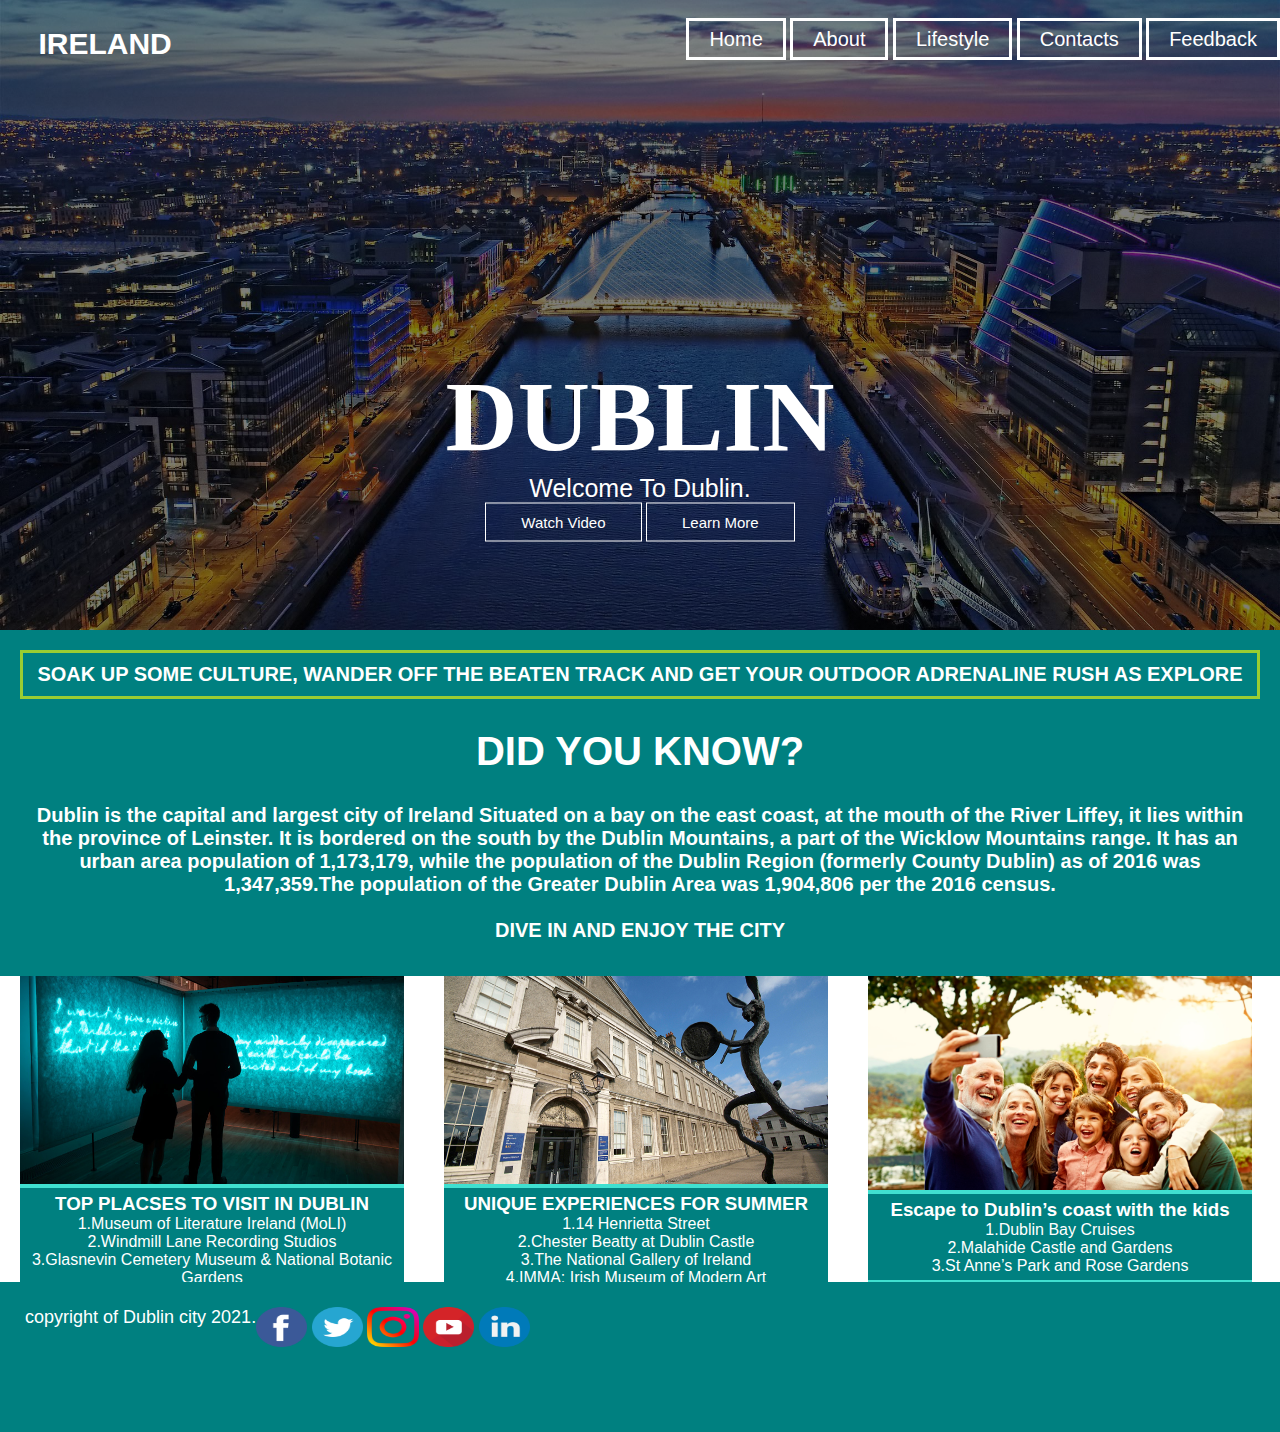
<file: index.html>
<!DOCTYPE html>
<html>
  <head>
       <title>Welcome-To-Dublin City</title>
	   <link rel="stylesheet" href="style.css">
  </head>

  <body>
     <header>
       
        <div class="logo">IRELAND</div>
        <div class="main">
            <ul>
              <li class="active"><a href="index.html">Home</a></li>
              <li class="active"><a href="about.html">About</a></li>
             <li class="active"><a href="lifestyle.html">Lifestyle</a></li>
             <li class="active"><a href="contacts.html">Contacts</a></li>
             <li class="active"><a href="feedback.html">Feedback</a></li>
            </ul>
        </div>
	  </header>
     <div class="text-box">
       <h1>DUBLIN</h1>
          <p>
            Welcome To Dublin.
          </p>
          <a href="https://youtu.be/LcKnx7I97yk" class="links">Watch Video</a>
          <a href="https://en.wikipedia.org/wiki/Dublin" class="links">Learn More</a>
     </div>
     <div class="text">  
    <div class="cfrace" ><p> <strong>SOAK UP SOME CULTURE, WANDER OFF THE BEATEN TRACK AND GET YOUR OUTDOOR ADRENALINE RUSH AS EXPLORE</strong></p></div>

       <h2>DID YOU KNOW?</h2>
       <p>
        Dublin is the capital and largest city of Ireland Situated on a bay on the east coast, at the mouth of the River Liffey, it lies within the province of Leinster. It is bordered on the south by the Dublin Mountains, a part of the Wicklow Mountains range. It has an urban area population of 1,173,179, while the population of the Dublin Region (formerly County Dublin) as of 2016 was 1,347,359.The population of the Greater Dublin Area was 1,904,806 per the 2016 census.
       <br>
       <br>
      </p>
    <p>DIVE IN AND ENJOY THE CITY</p>
       <img>
</div>
<div class="textbox2">
<div class="responsive">
  <div class="gallery">
    <a target="_blank" href="placestovisit.jpg">
      <img src="placestovisit.jpg" alt="where to go in Dublin" width="500" height="500">
    </a>
    <div class="desc"><h3>TOP PLACSES TO VISIT IN DUBLIN</h3>
      <p>1.Museum of Literature Ireland (MoLI)<br> 2.Windmill Lane Recording Studios <br>
      3.Glasnevin Cemetery Museum & National Botanic Gardens</p>
    </div>
  </div>
</div>


<div class="responsive">
  <div class="gallery">
    <a target="_blank" href="https://youtu.be/M80Yq6cxJCQ" href="james.jpeg">
      <img src="unique.jpg" alt="unique experiences" width="500" height="300">
    </a>
    <div class="desc">
     <h3> UNIQUE EXPERIENCES FOR SUMMER</h3><p>1.14 Henrietta Street<br>2.Chester Beatty at Dublin Castle
      <br>3.The National Gallery of Ireland <br>4.IMMA: Irish Museum of Modern Art </p>
    </div>
  </div>
</div>

<div class="responsive">
  <div class="gallery">
    <a target="_blank" href="lifestyle2.jpeg">
      <img src="family.jpg" alt="family fun" width="500" height="300">
    </a>
    <div class="desc"> 
     <h3> Escape to Dublin’s coast with the kids</h3><p> 1.Dublin Bay Cruises<br>2.Malahide Castle and Gardens
       <br>3.St Anne’s Park and Rose Gardens
      </p></div>
  </div>
 </div>
</div>
   </body>

   <footer>
    <a href='https://www.facebook.com'><img class="logo1" src="facebook.png" alt="Facebook" width="4%" height="40%"></a>
    <a href='https://www.twitter.com'><img class="logo1" src="twitter.png" alt="twitter" width="4%" height="40%"></a>
    <a href='https://www.instagram.com'><img class="logo1" src="instagram.png" alt="instagram" width="4%" height="40%"></a>
    <a href='https://www.youtube.com'><img class="logo1" src="youtube.png" alt="linkedin" width="4%" height="40%"></a>
    <a href='https://www.linkedin.com'><img class="logo1" src="linkedin.png" alt="linkedin" width="4%" height="40%"></a>
    <div class="copyright">copyright of Dublin city 2021.</div>
   </footer>

</html>
</file>
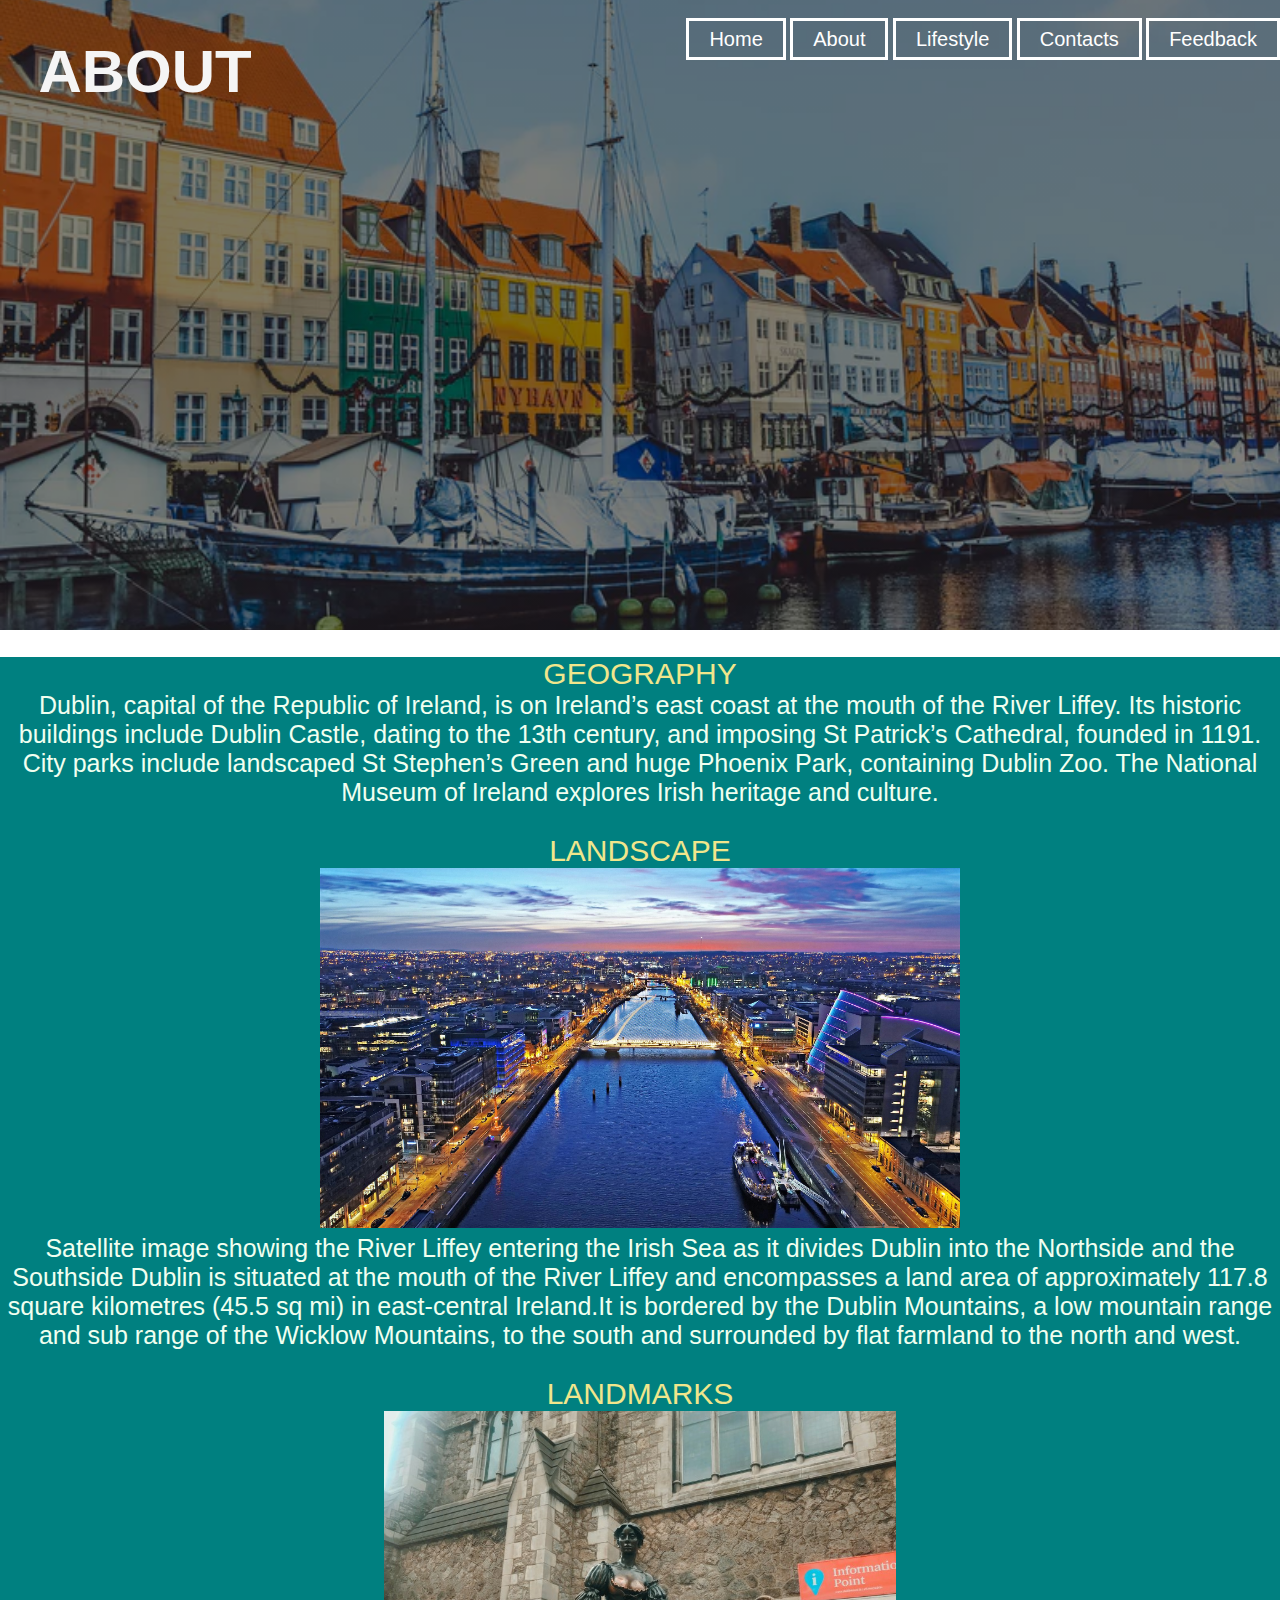
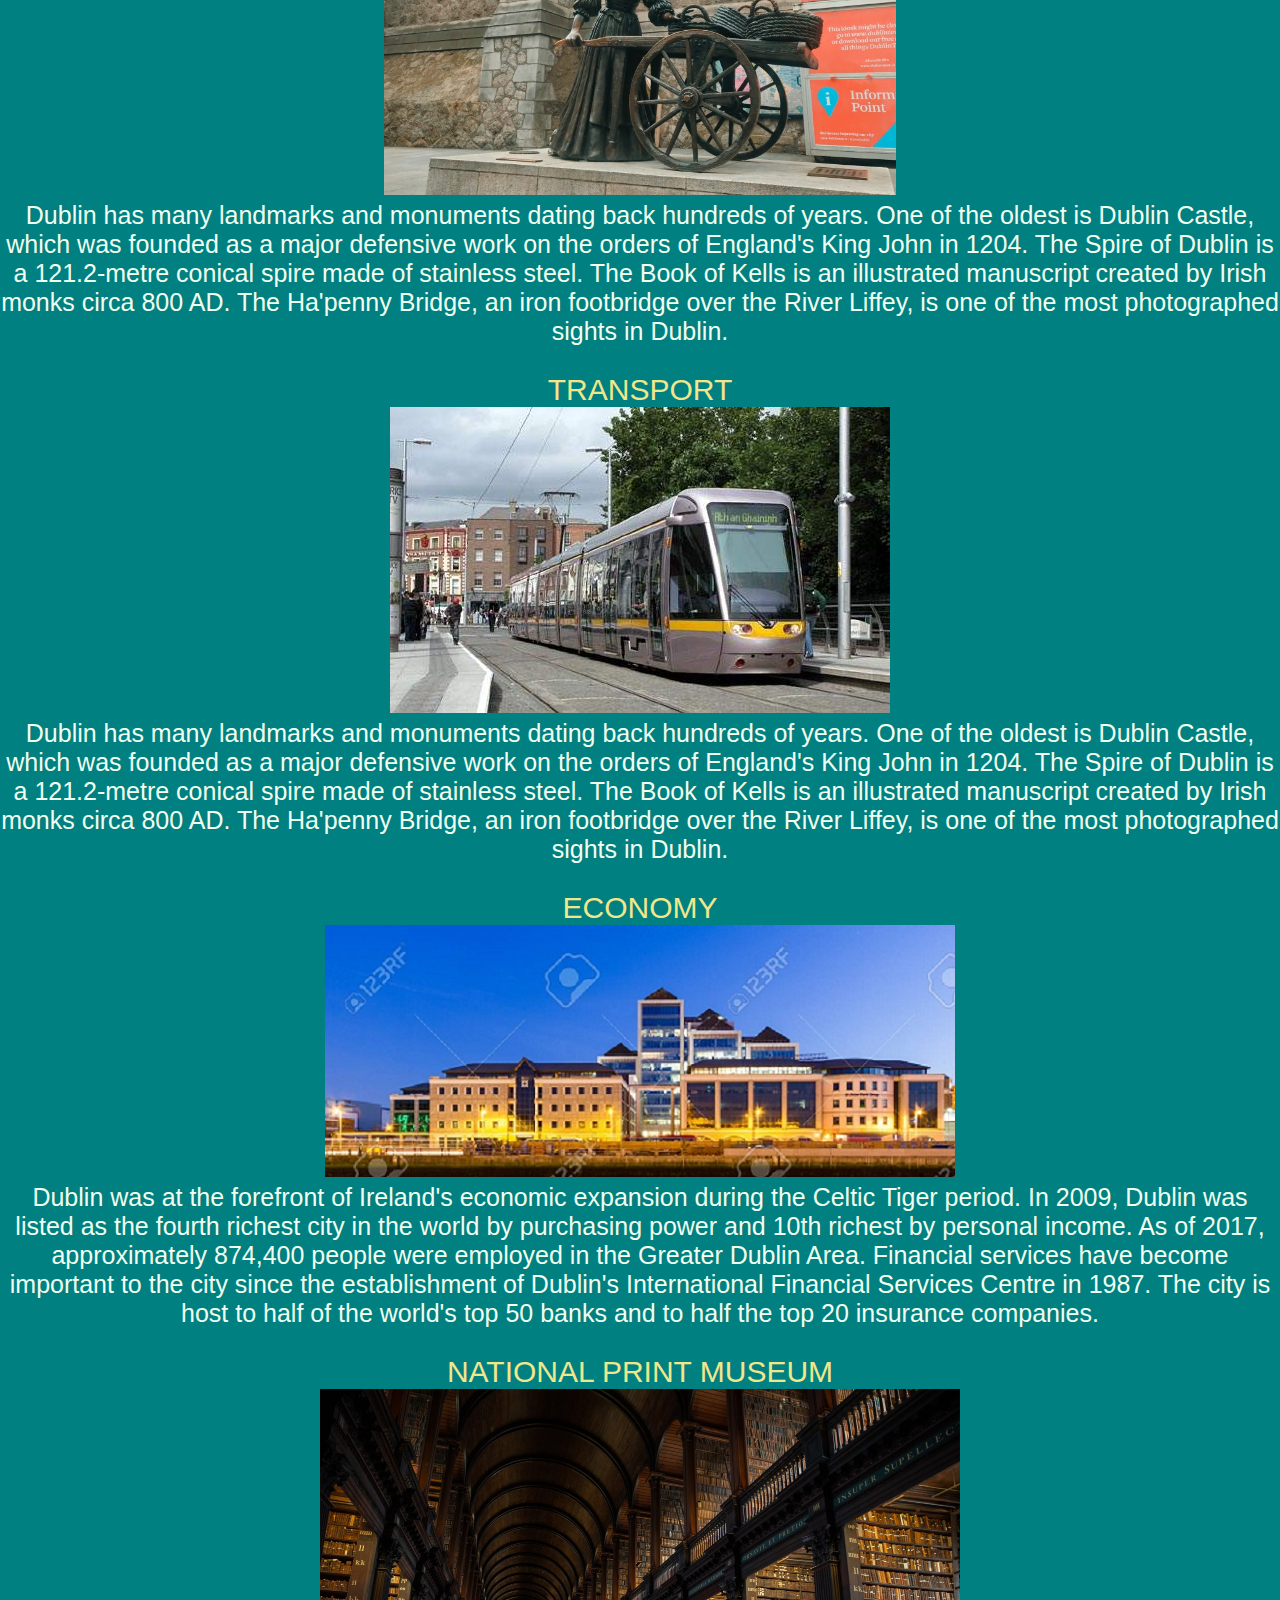
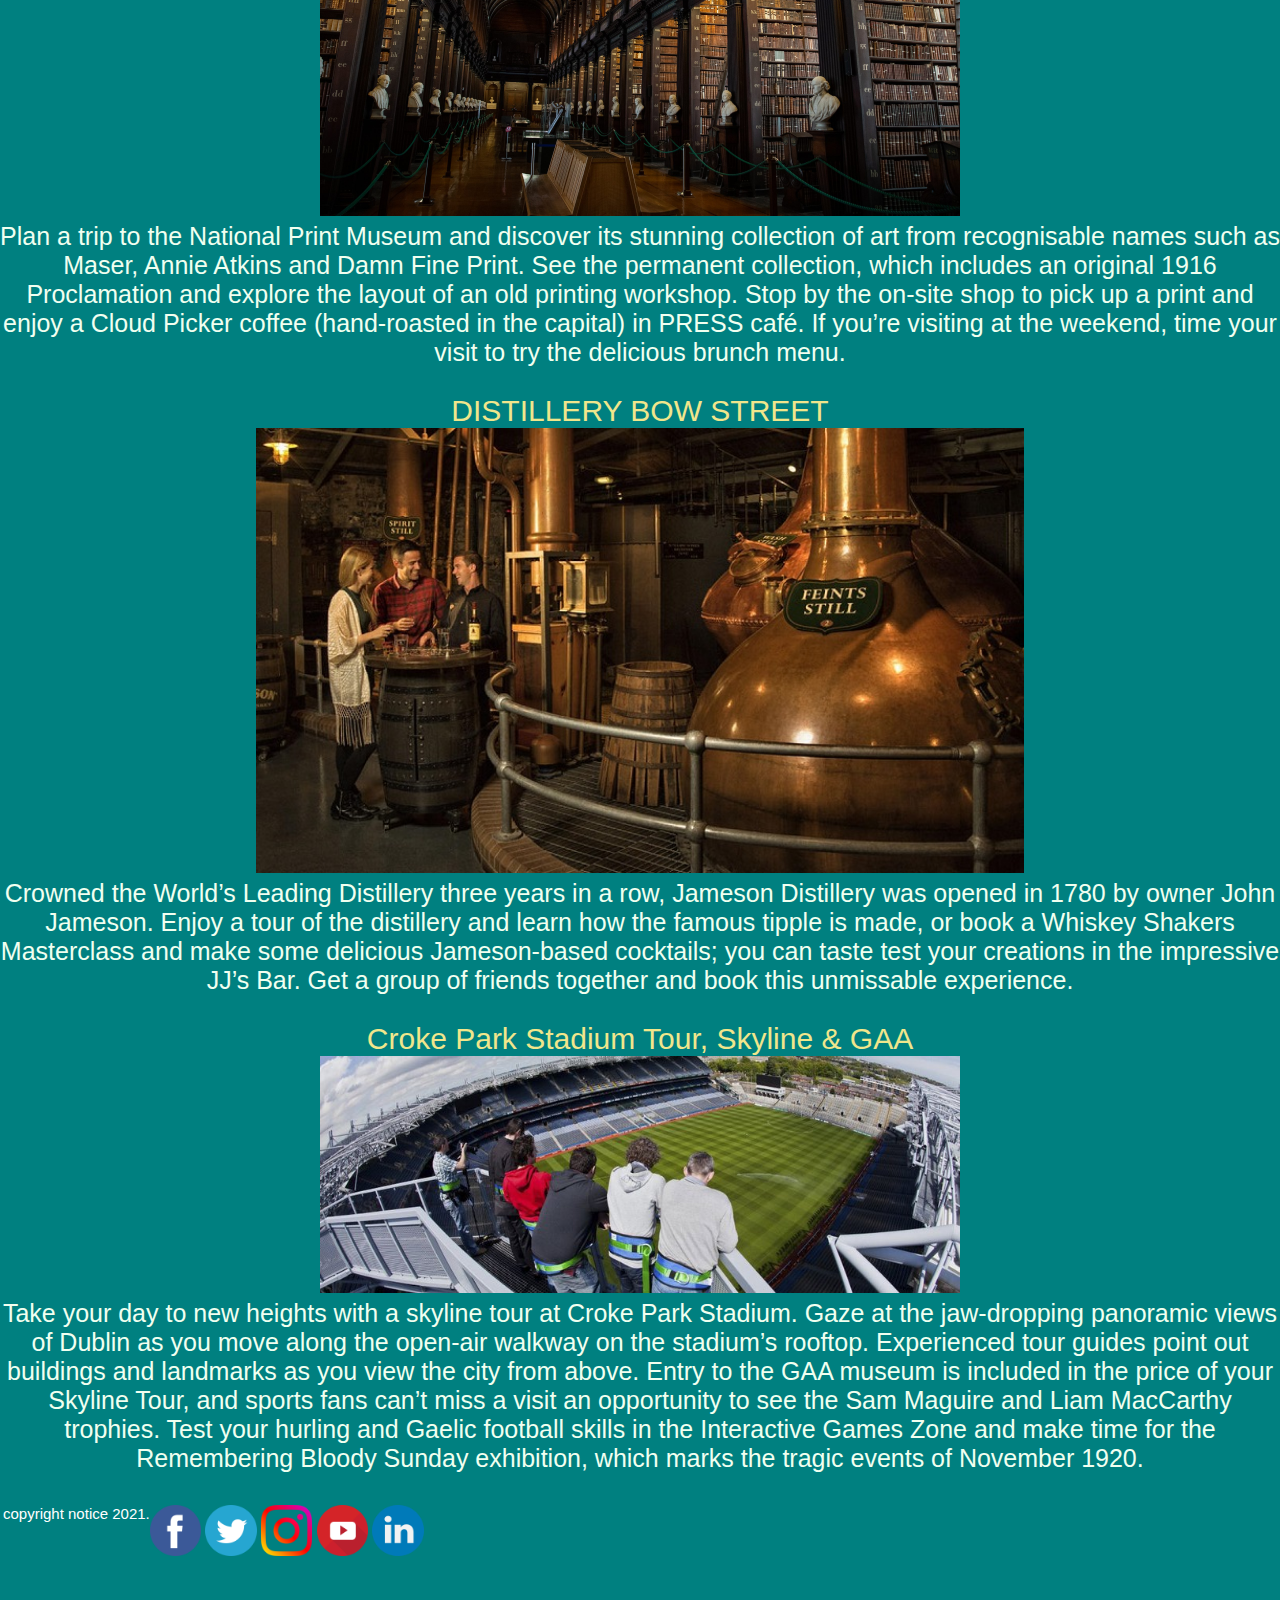
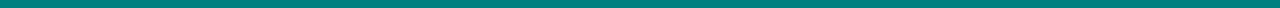
<file: about.html>
<!DOCTYPE html>
<html lang="en">
  <head>
       <title>ABOUT</title>
	   <link rel="stylesheet" href="about.css">
  </head>

 <body>
    <header>
       <div class="logo">ABOUT</div>
       <div class="main">
         <ul>
            <li class="active"><a href="index.html">Home</a></li>
           <li class="active"><a href="about.html">About</a></li>
          <li class="active"><a href="lifestyle.html">Lifestyle</a></li>
          <li class="active"><a href="contacts.html">Contacts</a></li>
          <li class="active"><a href="feedback.html">Feedback</a></li>
         </ul>
     </div>
    </header>
    <div class="container">
    <div class="textbox">
           <h1>
            GEOGRAPHY
           </h1>
           <p>
             Dublin, capital of the Republic of Ireland, is on Ireland’s east coast at the mouth of the River Liffey.
             Its historic buildings include Dublin Castle, dating to the 13th century, and imposing St Patrick’s Cathedral, founded in 1191. 
             City parks include landscaped St Stephen’s Green and huge Phoenix Park, containing Dublin Zoo.
             The National Museum of Ireland explores Irish heritage and culture.
            <br>
           </p>
           </div>
   <div class="textbox">
           <h1>
            LANDSCAPE
           </h1>
             <p>
             <img src="Dublin, Ireland.jpg" class="landscape-image">
             <br>
              Satellite image showing the River Liffey entering the Irish Sea as it divides Dublin into the Northside and the Southside
              Dublin is situated at the mouth of the River Liffey and encompasses a land area of approximately 117.8 square kilometres
              (45.5 sq mi) in east-central Ireland.It is bordered by the Dublin Mountains, 
              a low mountain range and sub range of the Wicklow Mountains, to the south and surrounded by flat farmland to the north and west.
            </p>
         </div>
       <div class="textbox">
           <h1>
              LANDMARKS
           </h1>
           <p>
            <img src="landmark.jpg" class="landmark-image">
            <br>
            Dublin has many landmarks and monuments dating back hundreds of years. 
            One of the oldest is Dublin Castle, which was founded as a major defensive work on the orders of England's King John in 1204.
            The Spire of Dublin is a 121.2-metre conical spire made of stainless steel. The Book of Kells is an illustrated manuscript created by Irish monks circa 800 AD. 
            The Ha'penny Bridge, an iron footbridge over the River Liffey,  is one of the most photographed sights in Dublin.
         </p> 
       </div>
   
 <div class="textbox">
          <h1>
              TRANSPORT
          </h1>
           <p>
            <img src="transport.jpg" class="transport-image">
            <br>
             Dublin has many landmarks and monuments dating back hundreds of years. 
             One of the oldest is Dublin Castle, which was founded as a major defensive work on the orders of England's King John in 1204.
             The Spire of Dublin is a 121.2-metre conical spire made of stainless steel. The Book of Kells is an illustrated manuscript created by Irish monks circa 800 AD. 
             The Ha'penny Bridge, an iron footbridge over the River Liffey,  is one of the most photographed sights in Dublin.
           </p>
 </div>

<div class="textbox">
   <h1>
     ECONOMY
   </h1>
   <P>
      <img src="uister bank.jpg" class="economy-image">
      <br>
     Dublin was at the forefront of Ireland's economic expansion during the Celtic Tiger period.
     In 2009, Dublin was listed as the fourth richest city in the world by purchasing power and 10th richest by personal income.
     As of 2017, approximately 874,400 people were employed in the Greater Dublin Area. Financial services have become important to the city since the establishment of Dublin's International Financial Services Centre in 1987. The city is host to half of the world's top 50 banks and to half the top 20 insurance companies.
   </P>
</div>
<div class="textbox">
   <h1>
       NATIONAL PRINT MUSEUM
   </h1>
   <P>
      <img src="LibraryOfTrinity.jpg" class="museum-image">
      <br>
      Plan a trip to the National Print Museum and discover its stunning collection of art from recognisable names such as Maser, Annie Atkins and Damn Fine Print. See the permanent collection, which includes an original 1916 Proclamation and explore the layout of an old printing workshop.
      Stop by the on-site shop to pick up a print and enjoy a Cloud Picker coffee (hand-roasted in the capital) in PRESS café. If you’re visiting at the weekend, time your visit to try the delicious brunch menu.
   </P>
      </div>

<div class="textbox">
   <h1> DISTILLERY BOW STREET</h1>
      <P>
         <img src="jamesond.jpg" class="jameson-image">
         <br>
         Crowned the World’s Leading Distillery three years in a row, Jameson Distillery was opened in 1780 by owner John Jameson. Enjoy a tour of the distillery and learn how the famous tipple is made, or book a Whiskey Shakers Masterclass and make some delicious Jameson-based cocktails; you can taste test your creations in the impressive JJ’s Bar. 
         Get a group of friends together and book this unmissable experience.
      </P>
</div>

<div class="textbox">
   <h1>Croke Park Stadium Tour, Skyline & GAA </h1>
   <p>
      <img src="Croke_Park_Skylinejpg.jpg" class="park-image">
         <br>
      Take your day to new heights with a skyline tour at Croke Park Stadium. Gaze at the jaw-dropping panoramic views of Dublin as you move along the open-air walkway on the stadium’s rooftop.
      Experienced tour guides point out buildings and landmarks as you view the city from above. 
      Entry to the GAA museum is included in the price of your Skyline Tour, and sports fans can’t miss a visit an opportunity to see the Sam Maguire and Liam MacCarthy trophies. Test your hurling and Gaelic football skills in the Interactive Games Zone and make time for the Remembering Bloody Sunday exhibition, which marks the tragic events of November 1920.
      <br>
      <br>  
   </p>
</div>
</div>
  </body>
  
  <footer>
   <a href='https://www.facebook.com'><img class="logo1" src="facebook.png" alt="Facebook" width="4%" height="auto"></a>
   <a href='https://www.twitter.com'><img class="logo1" src="twitter.png" alt="twitter" width="4%" height="auto"></a>
   <a href='https://www.instagram.com'><img class="logo1" src="instagram.png" alt="instagram" width="4%" height="auto"></a>
   <a href='https://www.youtube.com'><img class="logo1" src="youtube.png" alt="linkedin" width="4%" height="auto"></a>
   <a href='https://www.linkedin.com'><img class="logo1" src="linkedin.png" alt="linkedin" width="4%" height="auto"></a>
   <div class="copyright">copyright notice 2021.</div>
  </footer>

</html>
</file>
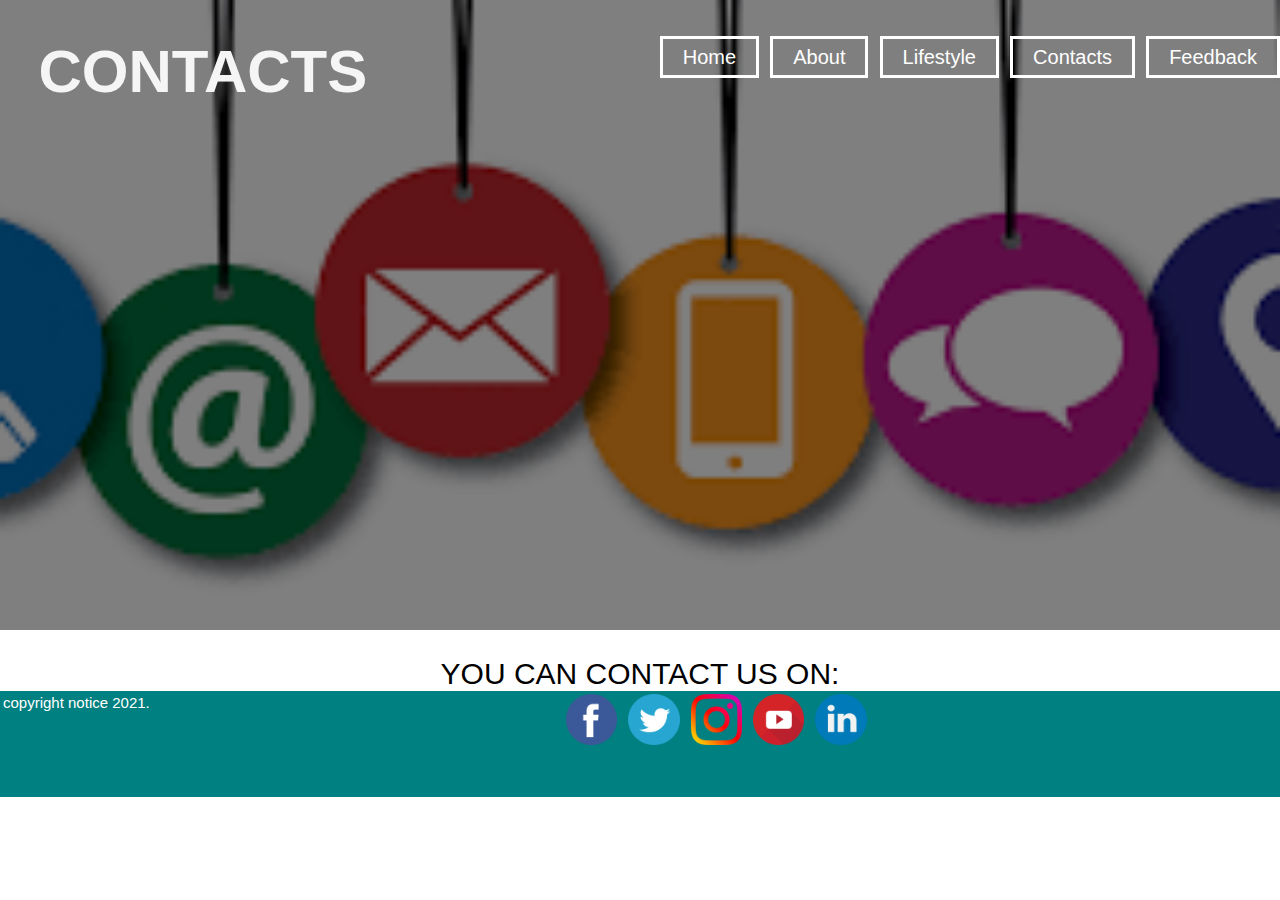
<file: contacts.html>
<!DOCTYPE html>
<html lang="en">
<head>
    <title>CONTACTS</title>
	   <link rel="stylesheet" href="contacts.css">
</head>
<body class="contacts">
    <header>
        <div class="logo">CONTACTS</div>
        <div class="main">
          <ul>
            <li class="active"><a href="index.html">Home</a></li>
            <li class="active"><a href="about.html">About</a></li>
           <li class="active"><a href="lifestyle.html">Lifestyle</a></li>
           <li class="active"><a href="contacts.html">Contacts</a></li>
           <li class="active"><a href="feedback.html">Feedback</a></li>
          </ul>
      </div>
    </header>  
<body>
  <div class="contacts">
      <h1>YOU CAN CONTACT US ON:</h1>
  </div>
</body>
<footer>
    <a href='https://www.facebook.com'><img class="logo1" src="facebook.png" alt="Facebook" width="4%" height="auto"></a>
    <a href='https://www.twitter.com'><img class="logo1" src="twitter.png" alt="twitter" width="4%" height="auto"></a>
    <a href='https://www.instagram.com'><img class="logo1" src="instagram.png" alt="instagram" width="4%" height="auto"></a>
    <a href='https://www.youtube.com'><img class="logo1" src="youtube.png" alt="linkedin" width="4%" height="auto"></a>
    <a href='https://www.linkedin.com'><img class="logo1" src="linkedin.png" alt="linkedin" width="4%" height="auto"></a>
    <div class="copyright">copyright notice 2021.</div>
   </footer>

</html>
</file>
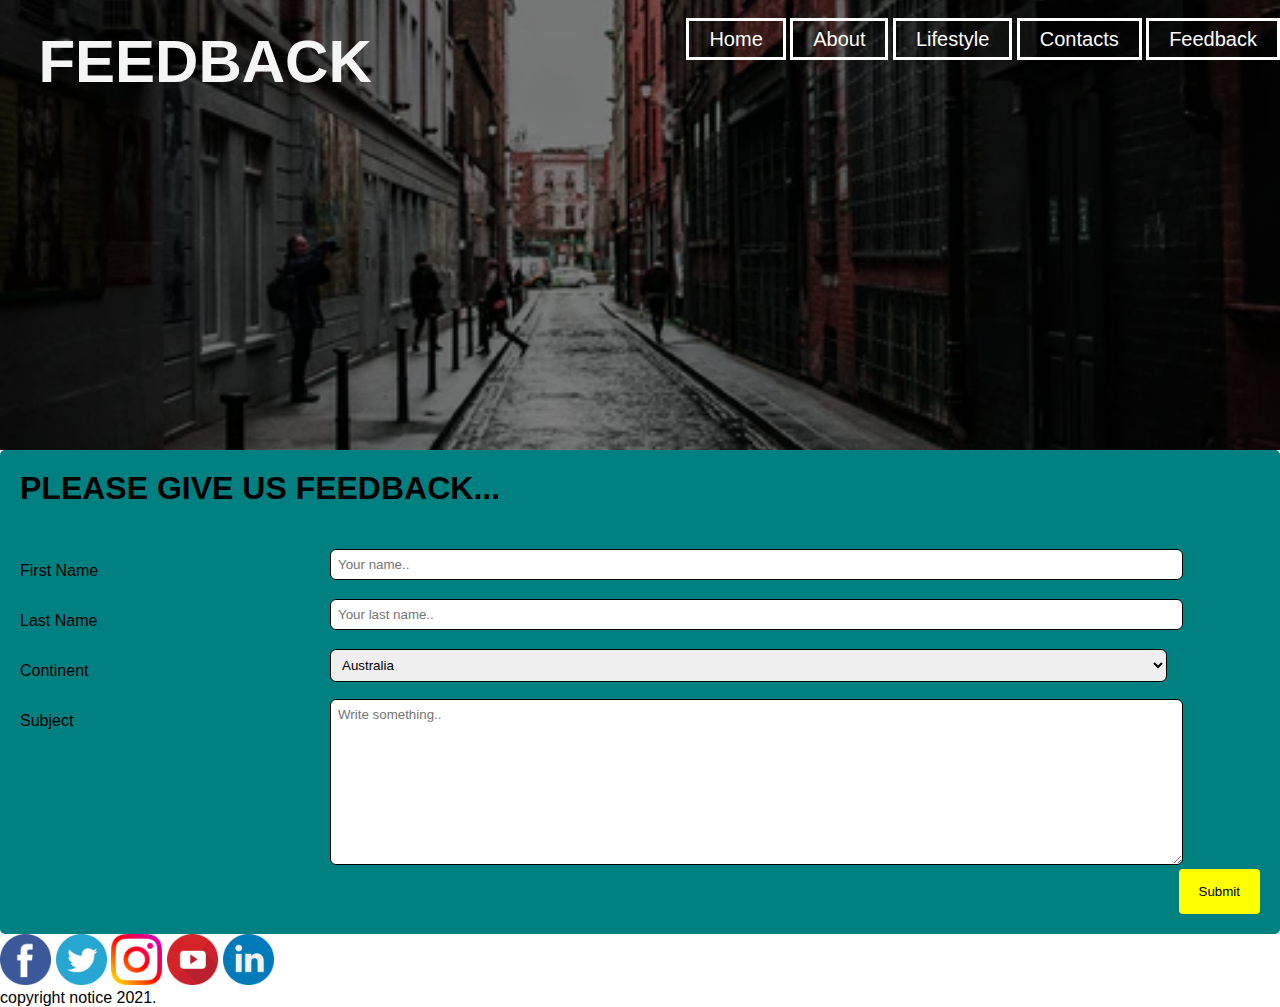
<file: feedback.html>
<!DOCTYPE html>
<html lang="en">
<head>
    <title>FEEDBACK</title>
	   <link rel="stylesheet" href="feedback.css">
</head>
<body class="feedback">
    <header>
        <div class="logo">FEEDBACK</div>
        <div class="main">
          <ul>
            <li class="active"><a href="index.html">Home</a></li>
            <li class="active"><a href="about.html">About</a></li>
           <li class="active"><a href="lifestyle.html">Lifestyle</a></li>
           <li class="active"><a href="contacts.html">Contacts</a></li>
           <li class="active"><a href="feedback.html">Feedback</a></li>
          </ul>
      </div>
    </header>
 
<body> 
  <div class="form">
    <h1>PLEASE GIVE US FEEDBACK...</h1>
    <br>
    <br>
    <form action="/action_page.php">
    <div class="row">
      <div class="text">
        <label for="fname">First Name</label>
      </div>
      <div class="text2">
        <input type="text" id="fname" name="firstname" placeholder="Your name..">
      </div>
    </div>
    <div class="row">
      <div class="text">
        <label for="lname">Last Name</label>
      </div>
      <div class="text2">
        <input type="text" id="lname" name="lastname" placeholder="Your last name..">
      </div>
    </div>
    <div class="row">
      <div class="text">
        <label for="continent">Continent</label>
      </div>
      <div class="text2">
        <select id="continent" name="continent">
          <option value="australia">Australia</option>
          <option value="africa">Africa</option>
          <option value="asia">Europe</option>
          <option value="asia">South america</option>
          <option value="asia">North america</option>
          <option value="asia">Asia</option>
        </select>
      </div>
    </div>
    <div class="row">
      <div class="text">
        <label for="subject">Subject</label>
      </div>
      <div class="text2">
        <textarea id="subject" name="subject" placeholder="Write something.." style="height:150px"></textarea>
      </div>
    </div>
    <div class="row">
      <input type="submit" value="Submit">
    </div>
    </form>
  </div>
</body>

<footer>
    <a href='https://www.facebook.com'><img class="logo1" src="facebook.png" alt="Facebook" width="4%" height="auto"></a>
    <a href='https://www.twitter.com'><img class="logo1" src="twitter.png" alt="twitter" width="4%" height="auto"></a>
    <a href='https://www.instagram.com'><img class="logo1" src="instagram.png" alt="instagram" width="4%" height="auto"></a>
    <a href='https://www.youtube.com'><img class="logo1" src="youtube.png" alt="linkedin" width="4%" height="auto"></a>
    <a href='https://www.linkedin.com'><img class="logo1" src="linkedin.png" alt="linkedin" width="4%" height="auto"></a>
    <div class="copyright">copyright notice 2021.</div>
   </footer>

</html>
</file>
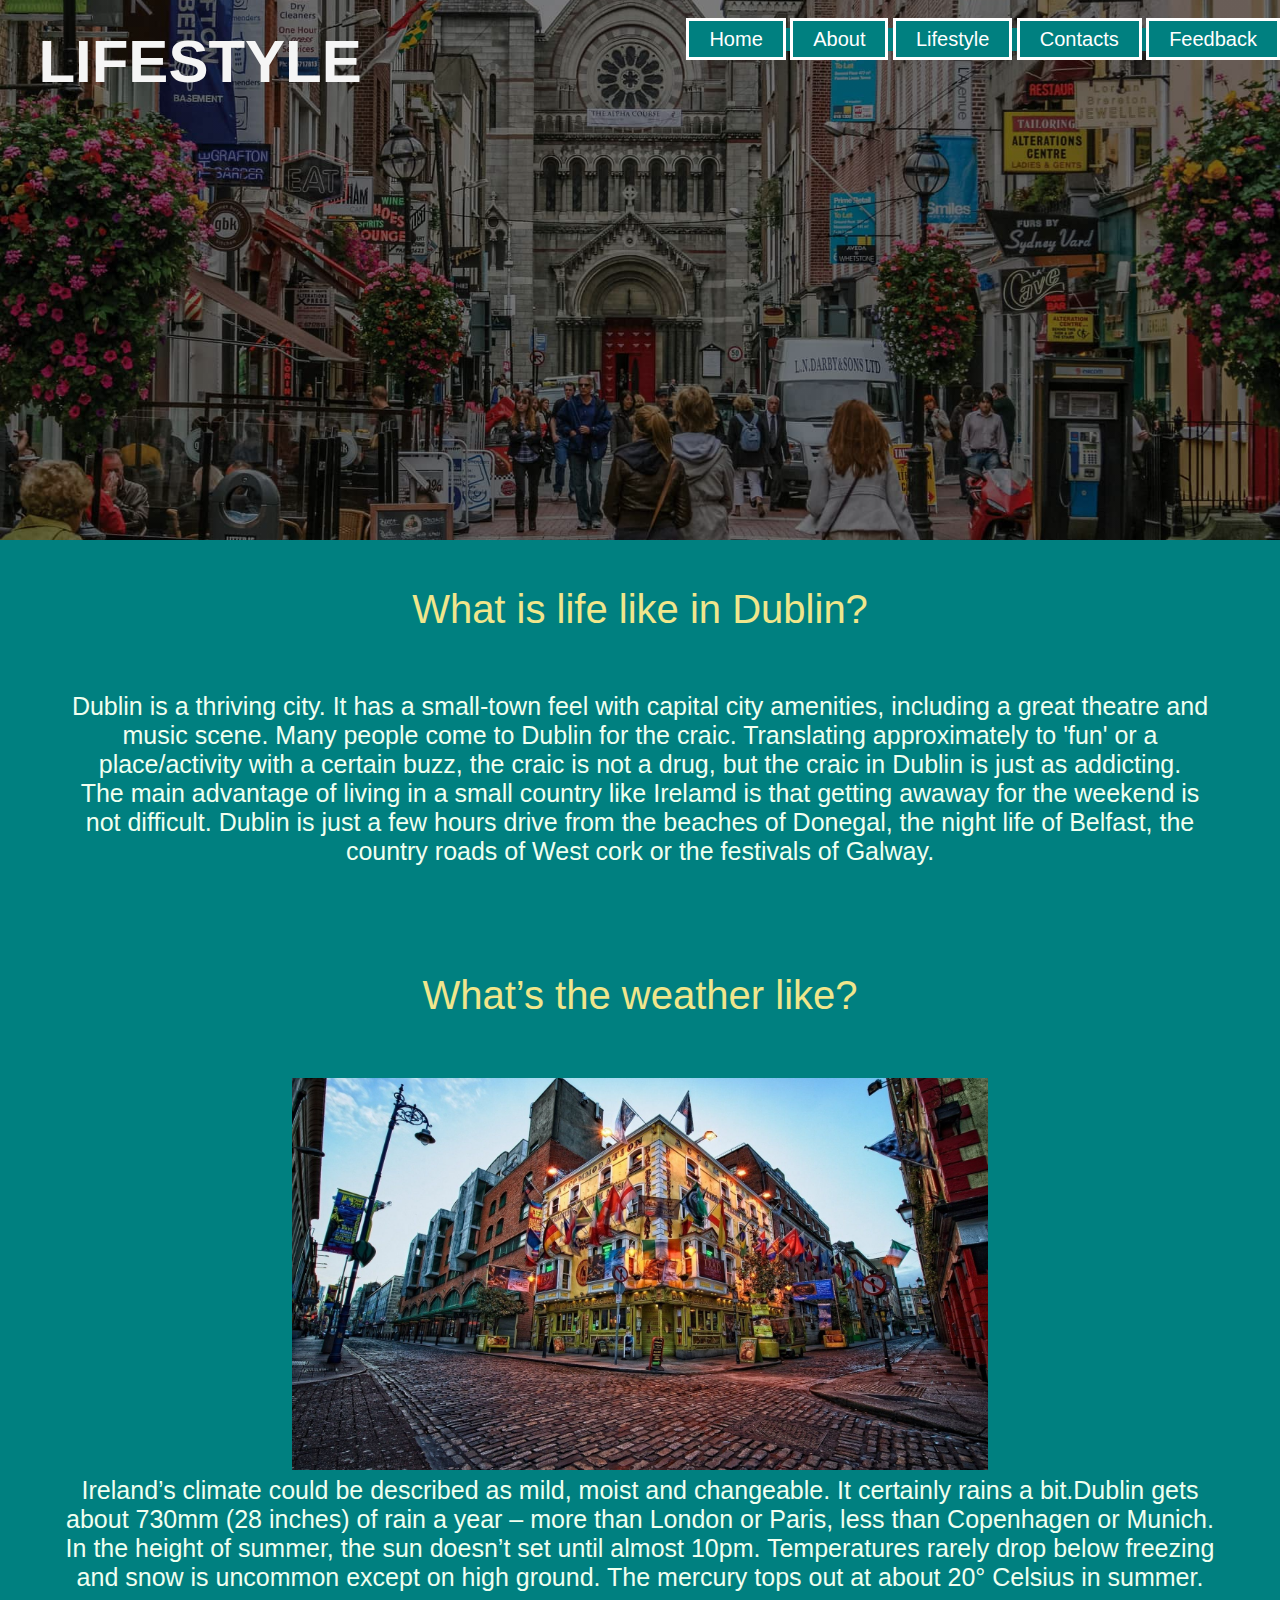
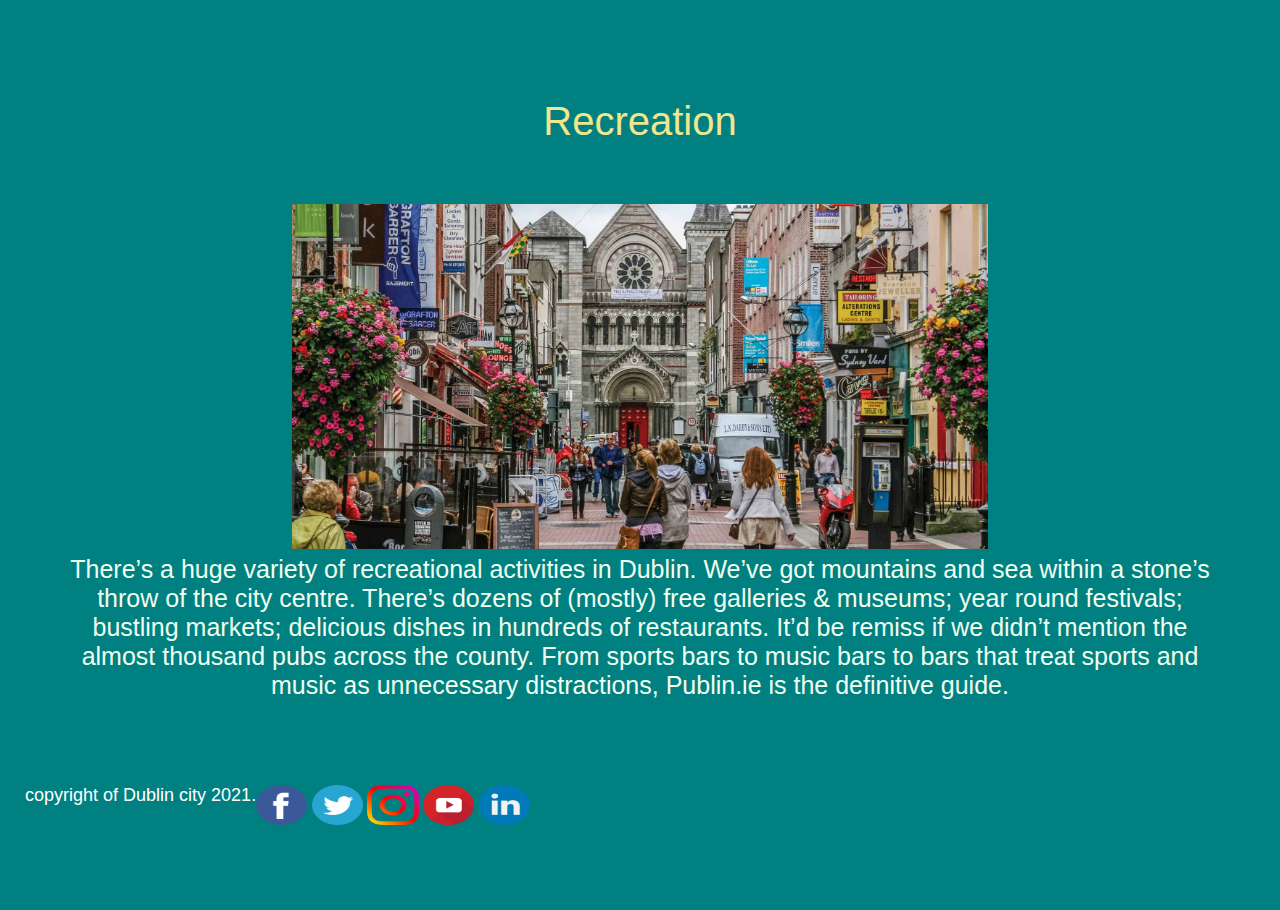
<file: lifestyle.html>
<!DOCTYPE html>
<html>
  <head>
       <title>LIFESTYLE</title>
       <link rel="stylesheet" href="lifestyle.css"/><div class="main">
         <ul>
            <li class="active"><a href="index.html">Home</a></li>
           <li class="active"><a href="about.html">About</a></li>
          <li class="active"><a href="lifestyle.html">Lifestyle</a></li>
          <li class="active"><a href="contacts.html">Contacts</a></li>
          <li class="active"><a href="feedback.html">Feedback</a></li>
         </ul>
     </div>
  </head>

  <body>
     <header>
        <div class="logo">LIFESTYLE</div>
        
	   </header>
        <div class="textbox"> 
            <h1>
               What is life like in Dublin?
            </h1>
            <p>
               Dublin is a thriving city. It has a small-town feel with capital city amenities, including a great theatre and music scene.
               Many people come to Dublin for the craic. Translating approximately to 'fun' or a place/activity with a certain buzz, the craic is not a drug, but the craic in Dublin is just as addicting.
            <br>
               The main advantage of living in a small country like Irelamd is that getting awaway for the weekend is not difficult. Dublin is just a few hours drive from the beaches of Donegal, the night life of 
               Belfast, the country roads of West cork or the festivals of Galway. 
            <br>
            </p>
       </div>
       <div class="textbox">
         <h1>
            What’s the weather like?
         </h1>
           <p>
           <img src="lifestyle3.jpg" class="weather-image">
           <br>
           Ireland’s climate could be described as mild, moist and changeable. It certainly rains a bit.Dublin gets about 730mm (28 inches) of rain a year – more than London or Paris, less than Copenhagen or Munich. In the height of summer, the sun doesn’t set until almost 10pm.
           Temperatures rarely drop below freezing and snow is uncommon except on high ground. The mercury tops out at about 20° Celsius in summer.
           </p>
       </div>
     <div class="textbox">
         <h1>
            Recreation
         </h1>
         <p>
          <img src="culture2.jpg" class="recreation-image">
          <br>
          There’s a huge variety of recreational activities in Dublin. We’ve got mountains and sea within a stone’s throw of the city centre. There’s dozens of (mostly) free galleries & museums; year round festivals; bustling markets; delicious dishes in hundreds of restaurants. 
          It’d be remiss if we didn’t mention the almost thousand pubs across the county. From sports bars to music bars to bars that treat sports and music as unnecessary distractions, Publin.ie is the definitive guide.
         </p> 
     </div>
        </div>
    <footer>
         <a href='https://www.facebook.com'><img class="logo1" src="facebook.png" alt="Facebook" width="4%" height="40%"></a>
         <a href='https://www.twitter.com'><img class="logo1" src="twitter.png" alt="twitter" width="4%" height="40%"></a>
         <a href='https://www.instagram.com'><img class="logo1" src="instagram.png" alt="instagram" width="4%" height="40%"></a>
         <a href='https://www.youtube.com'><img class="logo1" src="youtube.png" alt="linkedin" width="4%" height="40%"></a>
         <a href='https://www.linkedin.com'><img class="logo1" src="linkedin.png" alt="linkedin" width="4%" height="40%"></a>
         <div class="copyright">copyright of Dublin city 2021.</div>
        </footer>
     
</html>
</file>
<file: style.css>
*{
	margin: 0;
	padding: 0;
	font-family: sans-serif; 
}
header{
	background-image:linear-gradient(rgba(0, 0, 0, 0.5),rgba(0, 0, 0, 0.5)),url(Dublin\,\ Ireland.jpg);
	height: 70vh;
	background-size: cover;
	background-position: center;
  opacity: 1;
  text-align: center;
}
.logo{
  text-align: center;
  width: 0;
  font-size: 30px;
  font-family: sans-serif;
  font-weight: 600;
  color: white;
  position: absolute;
  top: 3%;
  left: 3%;
}
.main{
  float: right;
  list-style: none;
  margin-top: 28px;
}
.main li{
  display: inline-block;
}
.main li a{
  color: white;
  text-decoration: none;
  padding: 7px 20px;
  font-family: sans-serif;
  font-size: 20px;
}
.main li.active a{
  border: 3px solid white;
}
.main li a:hover{
  border: 3px solid white;
  background: black;
}
.cfrace{
  border: 3px solid yellowgreen;
  padding: 10px;
}
.text-box{
  width: 100%;
  color: white;
  position: absolute;
  top: 50%;
  left: 50%;
  text-align: center;
  transform: translate(-50%,-50%);
}
.text-box h1{
  font-size: 100px;
  font-family: serif;
}
.text-box p{
  width: 10px 0 40px;
  font-size: 25px;
  font-family: sans-serif;
}
.links{
  display: inline-block;
  text-decoration: none;
  color: white;
  border: 1px solid white;
  padding: 10px 35px;
  font-size: 15px;
  background: transparent;
  position: relative;
  cursor: pointer;
}
.links:hover{
  background:black;
  transition: 1s;
}
.body{
  background-color: teal;
}
.text{
  color:white;
  font-family: sans-serif;
  font-size: 12px;
  font-weight: 600;
  text-align: center;
  background-color: teal;
  padding: 20px;
}
.text p{
color: white;
font-size: 20px;
font-family: sans-serif;
font-weight: 600;
}
.text h2{
  padding: 30px;
  font-size: 40px;
  float: centre;
}
.textbox2{
  background-color: teal;
  color: white;
  font-weight: 500;
  font-family: 'Gill Sans', 'Gill Sans MT', Calibri, 'Trebuchet MS', sans-serif;
}
.gallery:hover {
  border: 5px solid black;
  margin: 1px;
}

.gallery img {
  width: 100%;
  height: 70%;
}

.desc {
  padding: 5px;
  text-align: center;
  flex: 1;
  background-color:teal;
}
.responsive {
  margin-left:20px;
  margin-right: 20px;
  display: flex;
  float: left;
  width: 30%;
  background-color: turquoise;
  height: 110%;
}

@media only screen and (max-width: 700x) {
  .responsive {
    width: 40%;
    margin: 6px 0;
  }
}

@media only screen and (max-width: 500px) {
  .responsive {
    width: 100%;
  }
}

.clearfix:after {
  content: "";
  display: table;
  clear: both;
  background-color: teal;
  margin: inherit;
}
footer {
  text-align: bottom center;
  padding: 25px;
  background-color: teal;
  color: white;
  width: 100%;
  height: 100px;
  float: left;
  display: block;

}
.logo1 :hover(:active) {
    display: ruby-base;
    height: 10%;
    width: 7%;
    border-radius: 20px;
    line-height: 15px;
    transition: all 0.3s ease-out;
}
.copyright{
  float:left ;
  font-size: 18px;
}
</file>
<file: about.css>
*{
    margin: 0;
    padding: 0;
    font-family: sans-serif;
}
header{
  	background-image:linear-gradient(rgba(0, 0, 0, 0.5),rgba(0, 0, 0, 0.5)),url(about\ bkg.png);
  	height: 70vh;
  	background-size: cover;
    background-position: center;
    opacity: 1;
    text-align: center;
}
h1{
  text-align: center;
  font-size: 30px;
  font-family: sans-serif;
  font-weight: 300;
  color: khaki;
  margin-top: 27px;
  margin-left: 30px;
  margin-right: 30px;
}
.logo{
  text-align:center;
  font-size: 60px;
  font-family: sans-serif;
  font-weight: 600;
  color: whitesmoke;
  position: absolute;
  margin-top: 10px;
  top: 3%;
  left: 3%;
}
.main{
  float: right;
  list-style: none;
  margin-top: 28px;
}
.main li{
  display: inline-block;
}
.main li a{
  color: white;
  text-decoration: none;
  padding: 7px 20px;
  font-family: sans-serif;
  font-size: 20px;
}
.main li.active a{
  border: 3px solid white;
}
.main li a:hover{
  border: 3px solid white;
  background: black;
}
.container{
  background-color: teal;
  color: teal;
}
.textbox {
    background-color:teal ;
    text-align: center;
    text-align:center;
    font-size: 25px;
    font-family: monospace;
    font-weight: 200;
    color:honeydew;   
}
.textbox .landscape-image{
  left: 60%;
  width: 50%;
}
.textbox .landmark-image{
  left: 50% ;
  width:40% ;
}
.textbox .tranport-image{
  left: 100%;
  width: 100%;
}
.textbox.economy-image{
  left: 40%;
  width:30%;
}
.textbox .museum-image{
  left: 50%;
  width: 50%;
}
.textbox .jameson-image{
  left: 80%;
  width:60%;
}
.textbox .park-image{
  left: 60%;
  width: 50%;
}
footer {
  text-align: bottom;
  padding: 3px;
  background-color: teal;
  color: white;
  width: 100%;
  height: 100px;
  float: left;
  display: block;
}
.logo1 :hover(:active) {
    display: ruby-base;
    height: 60px;
    width: 60px;
    text-align: center;
    border-radius: 50px;
    box-sizing: border-box;
    line-height: 60px;
    transition: all 0.3s ease-out;
}
.copyright{
  float:left;
  font-size: 15px;
}
</file>
<file: contacts.css>
*{
    margin: 0;
    padding: 0;
    font-family: sans-serif;
}
header{
	background-image:linear-gradient(rgba(0, 0, 0, 0.5),rgba(0, 0, 0, 0.5)),url(contact.png);
	height: 70vh;
	background-size: cover;
    background-position: center;
    opacity: 1;
    text-align: center;
}
h1{
    text-align: center;
    font-size: 30px;
    font-family: sans-serif;
    font-weight: 300;
    color: black;
    margin-top: 27px;
    margin-left: 30px;
    margin-right: 30px;
}
.logo{
    text-align:center;
    font-size: 60px;
    font-family: sans-serif;
    font-weight: 600;
    color: whitesmoke;
    position: absolute;
    margin-top: 10px;
    top: 3%;
    left: 3%;
}
.main{
    float: right;
    list-style: none;
    margin-top: 28px;
  }
  .main li{
    display: inline-block;
  }
  .main li a{
    color: white;
    text-decoration: none;
    padding: 7px 20px;
    font-family: sans-serif;
    font-size: 20px;
  }
  .main li.active a{
    border: 3px solid white;
  }
  .main li a:hover{
    border: 3px solid white;
    background: black;
  }
.contacts{
    text-align: center;
    font-family: sans-serif;
    font-size: 40px;
    text-decoration: whitesmoke;
}

footer {
    text-align: bottom;
    padding: 3px;
    background-color: teal;
    color: white;
    width: 100%;
    height: 100px;
    float: left;
    display: block;
  }
  .logo1 :hover(:active) {
      display: ruby-base;
      height: 60px;
      width: 60px;
      text-align: center;
      border-radius: 50px;
      box-sizing: border-box;
      line-height: 60px;
      transition: all 0.3s ease-out;
  }
  .copyright{
    float:left;
    font-size: 15px;
  }
</file>
<file: feedback.css>
*{
  margin: 0;
  padding: 0;
  font-family: sans-serif;
}
header{
    background-image:linear-gradient(rgba(0, 0, 0, 0.5),rgba(0, 0, 0, 0.5)),url(City\ Wallpapers_\ Free\ HD\ Download\ [500+\ HQ]\ _\ Unsplash.png);
  	height: 50vh;
  	background-size: cover;
    background-position: center;
    opacity: 1.3;
    text-align: center;
}
.logo{
    text-align:center;
    width:0px;
    font-size: 60px;
    font-family: sans-serif;
    font-weight: 600;
    color: whitesmoke;
    position: absolute;
    top: 3%;
    left: 3%;
} 
.main{
  float: right;
  list-style: none;
  margin-top: 28px;
}
.main li{
  display: inline-block;
}
.main li a{
  color: white;
  text-decoration: none;
  padding: 7px 20px;
  font-family: sans-serif;
  font-size: 20px;
}
.main li.active a{
  border: 3px solid white;
}
.main li a:hover{
  border: 3px solid white;
  background: black;
}
input[type=text], select, textarea {
  width: 90%;
  padding: 7px;
  border: 1px solid black;
  border-radius: 6px;
  resize: vertical;
}

label {
  padding: 13px 13px 13px 0;
  display: inline-block;
}

input[type=submit] {
  background-color:yellow;
  color: black;
  padding: 15px 20px;
  border: none;
  border-radius: 4px;
  cursor: pointer;
  float: right;
}

input[type=submit]:hover {
  background-color: blueviolet;
}

.form {
  border-radius: 5px;
  background-color:teal;
  padding: 20px;
}

.text {
  float: left;
  width: 25%;
  margin-top: 6px;
}

.text2 {
  float: left;
  width: 75%;
  margin-top: 6px;
}
.row:after {
  content: "";
  display: table;
  clear: both;
}
@media screen and (max-width: 600px) {
  .text, .text2, input[type=submit] {
    width: 100%;
    margin-top: 100px;
  }

footer {
    text-align: bottom;
    padding: 3px;
    background-color: teal;
    color: white;
    width: 100%;
    height: 100px;
    float: left;
    display: block;
  }
  .logo1 :hover(:active) {
      display: ruby-base;
      height: 60px;
      width: 60px;
      text-align: center;
      border-radius: 50px;
      box-sizing: border-box;
      line-height: 60px;
      transition: all 0.3s ease-out;
  }
  .copyright{
    float: left;
    font-size: 15px;
  }}
</file>
<file: lifestyle.css>
*{
    margin: 0;
    padding: 0;
    font-family: sans-serif;
    background-color: teal;
}
header{
	background-image:linear-gradient(rgba(0, 0, 0, 0.5),rgba(0, 0, 0, 0.5)),url(culture2.jpg);
	height: 60vh;
	background-size: cover;
    background-position: center;
    opacity: 1;
    text-align: center;
}
.logo{
    text-align:center;
    width:0px;
    font-size: 60px;
    font-family: sans-serif;
    font-weight: 600;
    color: whitesmoke;
    position: absolute;
    top: 3%;
    left: 3%;
}
.main{
    float: right;
    list-style: none;
    margin-top: 28px;
  }
  .main li{
    display: inline-block;
  }
  .main li a{
    color: white;
    text-decoration: none;
    padding: 7px 20px;
    font-family: sans-serif;
    font-size: 20px;
  }
  .main li.active a{
    border: 3px solid white;
  }
  .main li a:hover{
    border: 3px solid white;
    background: black;
  }
h1{
    text-align: center;
    font-size: 40px;
    font-family: sans-serif;
    font-weight: 300;
    color: khaki;
    margin: 60px;
    margin-top: 27px;
    margin-left: 30px;
    margin-right: 30px;
}

.textbox {
    margin: 60px;
    background-color:teal ;
    text-align: center;
    float: left;
    text-align:center;
    font-size: 25px;
    font-family: monospace;
    font-weight: 200;
    color:honeydew;
    margin-top: 20px;    
}
.textbox .weather-image{
  left: 70%;
  width: 60%;
}
.textbox .recreation-image{
  left: 70% ;
  width:60% ;
}
.column {
    display: inline-flexbox;
    width: 100%;
    height: 70px;
    padding: 5px;
    margin-top: 30%;
    box-sizing: border-box;
    position: centre;
  }
  .menu{
	background-image:linear-gradient(rgba(0, 0, 0, 0.5),rgba(0, 0, 0, 0.5)),url(Dublin\,\ Ireland.jpg);
	height: 80vh;
	background-size: cover;
	background-position: center;
    opacity: 1;
   text-align: center;
}
footer {
    text-align: bottom center;
    padding: 25px;
    background-color: teal;
    color: white;
    width: 100%;
    height: 100px;
    float: left;
    display: block;
  }
  .logo1 :hover(:active) {
      display: ruby-base;
      height: 10%;
      width: 7%;
      border-radius: 20px;
      line-height: 15px;
      transition: all 0.3s ease-out;
  }
  .copyright{
    float:left ;
    font-size: 18px;
  }
</file>
